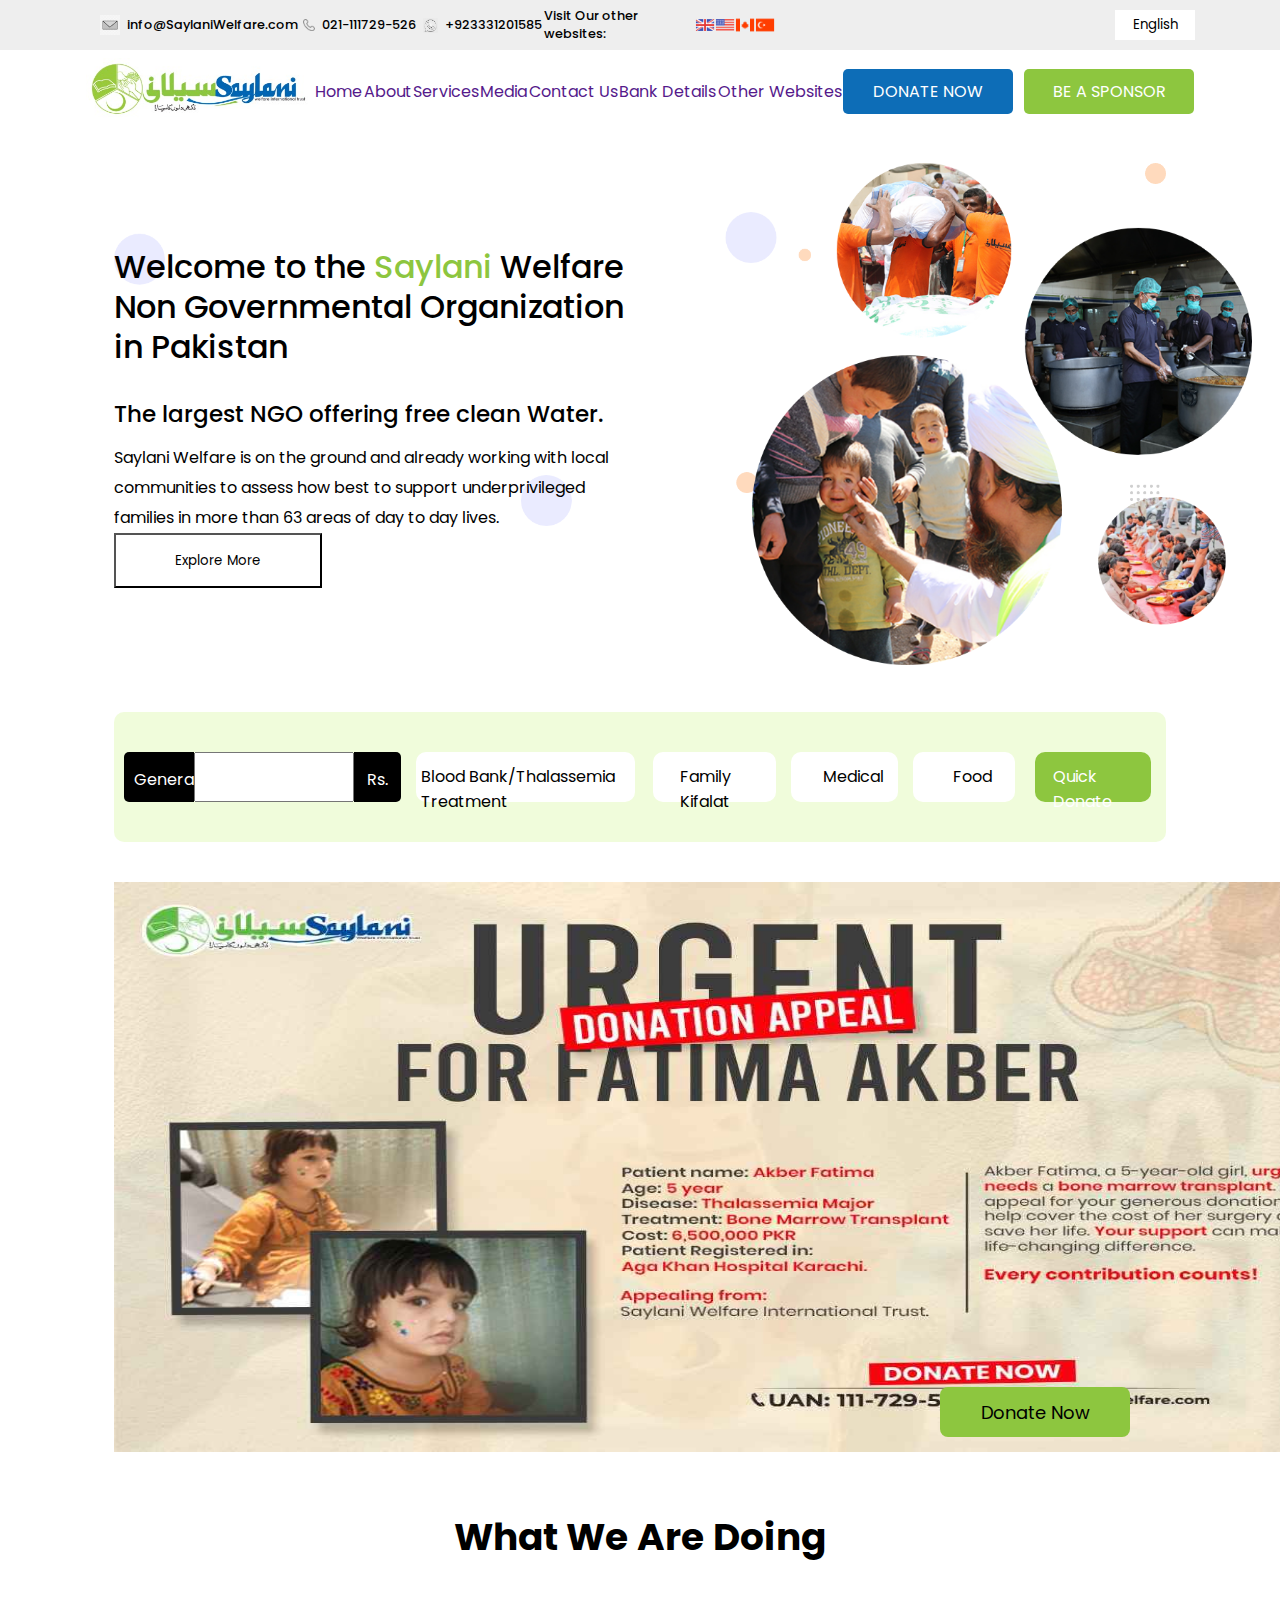
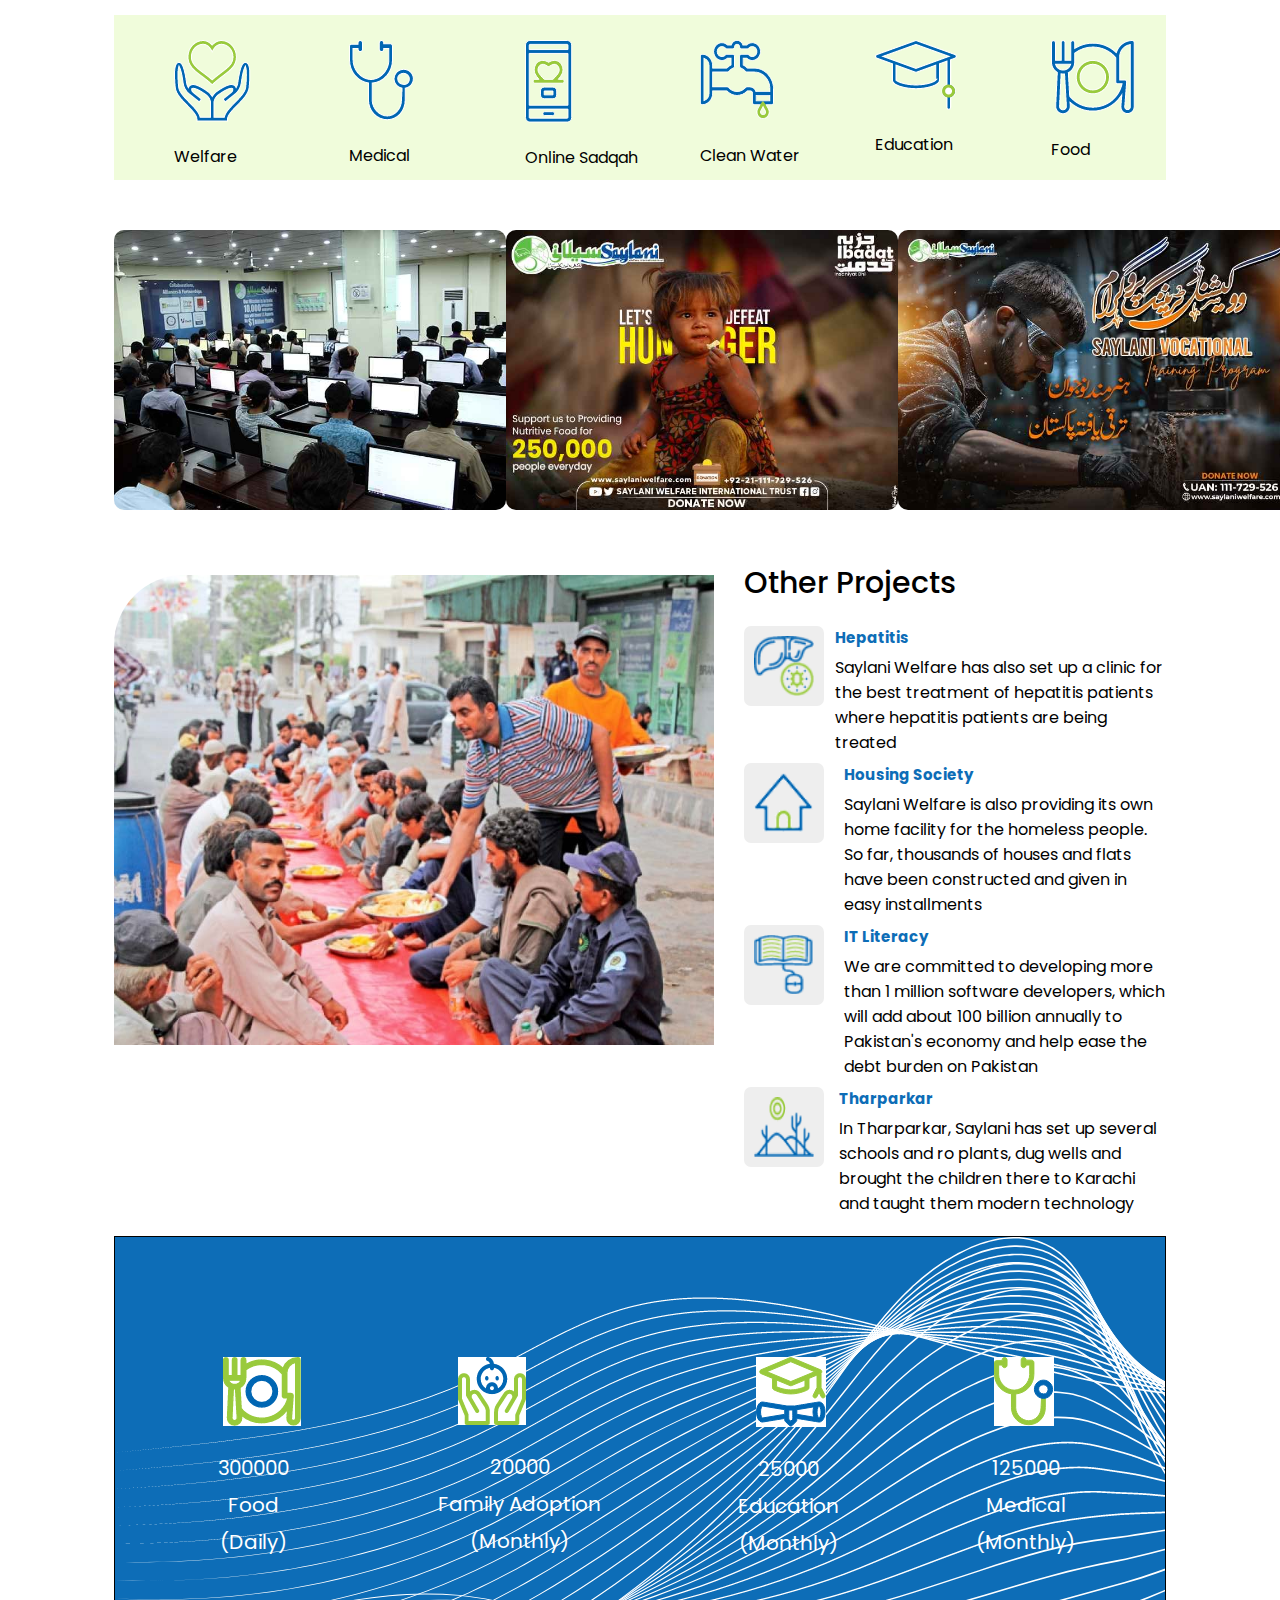
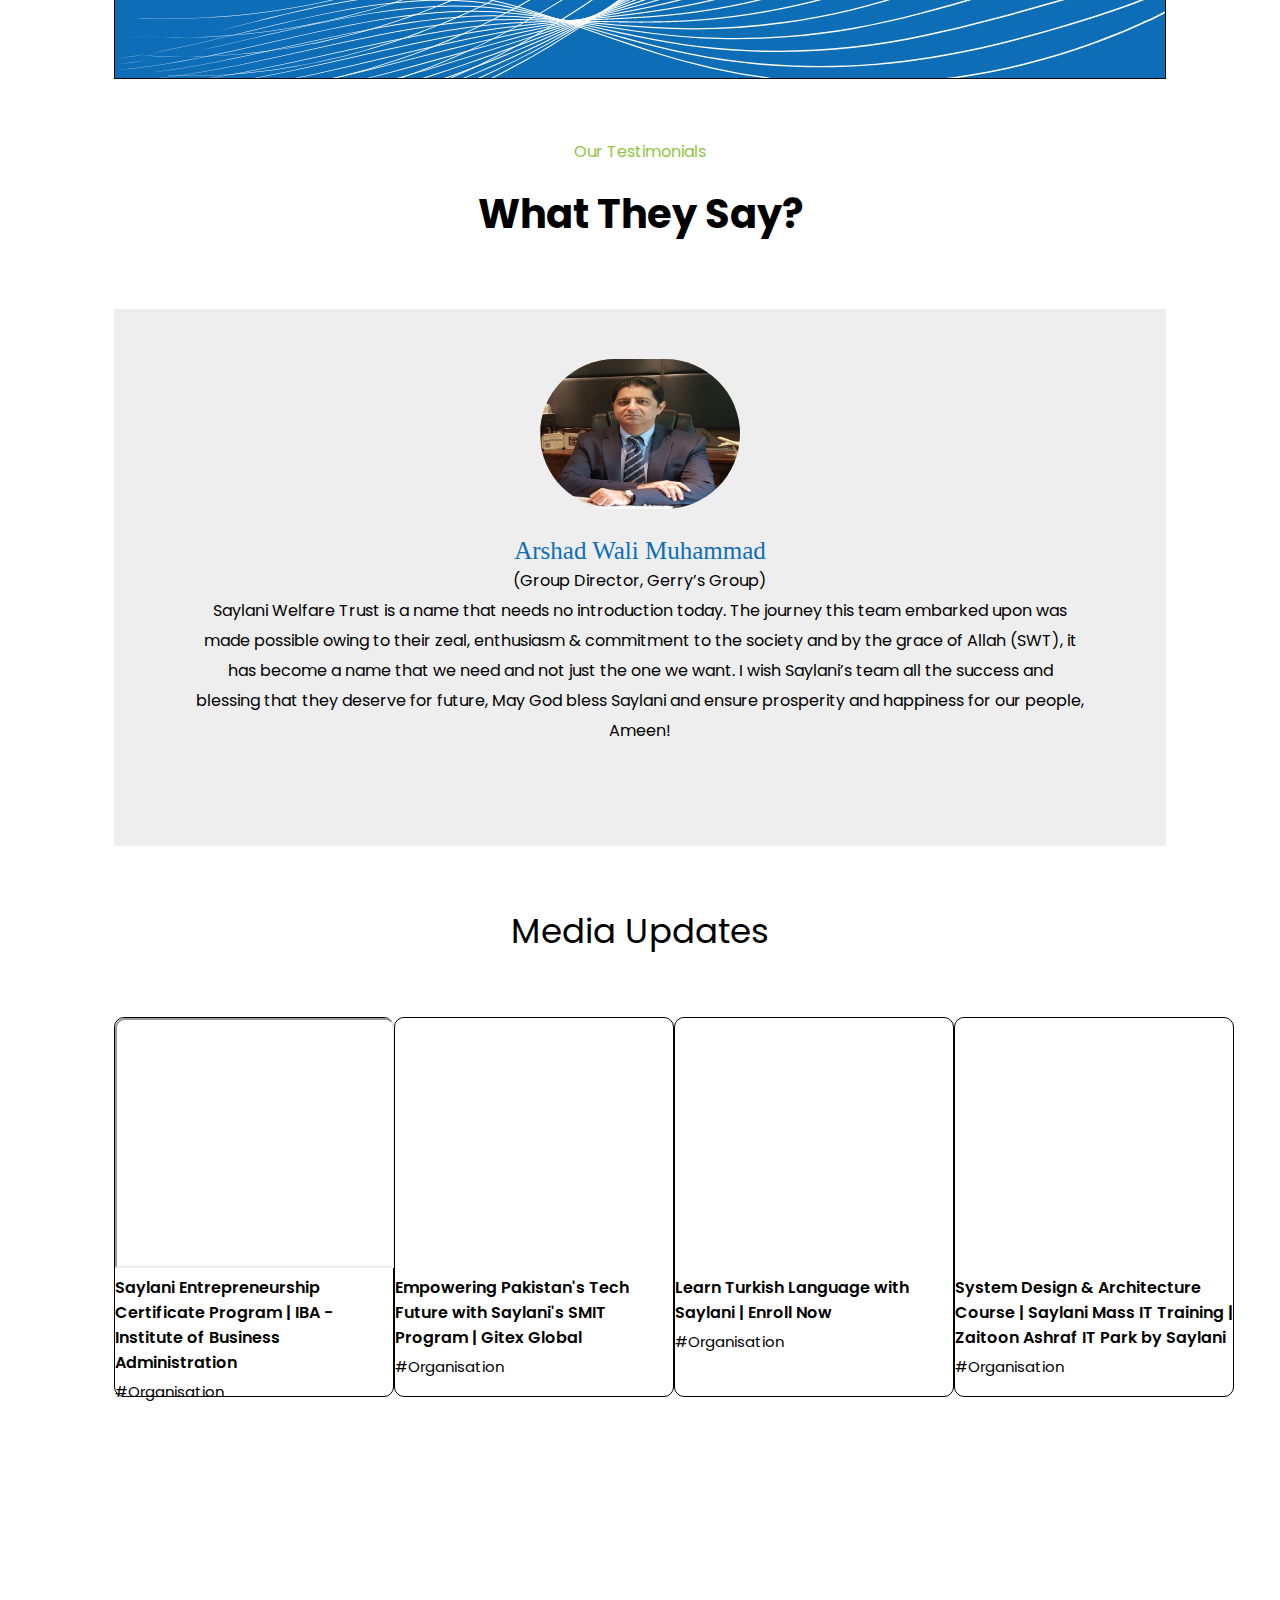
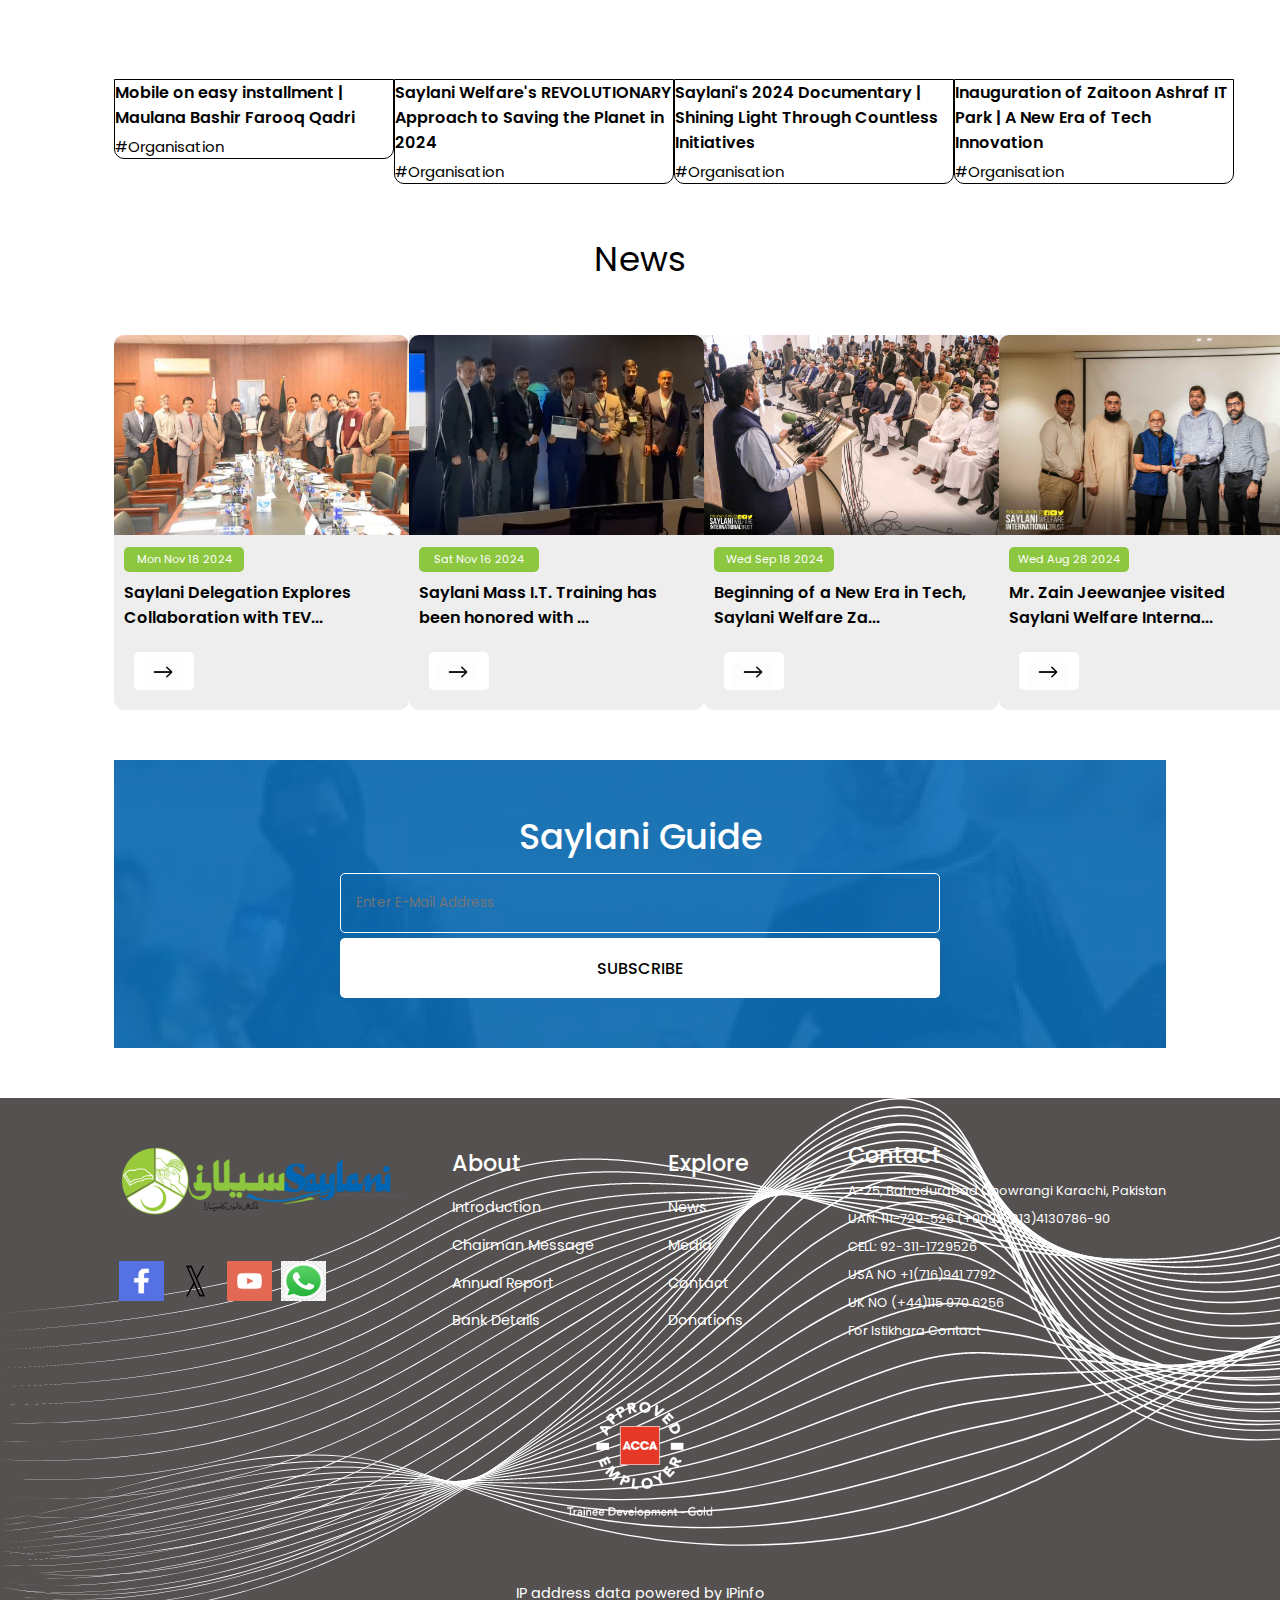
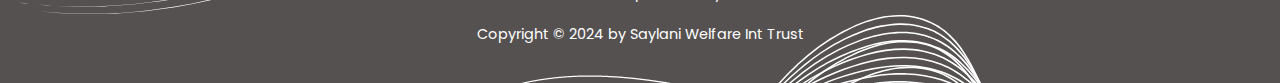
<file: index.html>
<!DOCTYPE html>
<html lang="en">
<head>
    <meta charset="UTF-8">
    <meta name="viewport" content="width=device-width, initial-scale=1.0">
    <title>Saylani Welfare Trust - PK</title>
    <link rel="stylesheet" href="./style.css">
    <link rel="preconnect" href="https://fonts.googleapis.com">
    <link rel="preconnect" href="https://fonts.gstatic.com" crossorigin>
    <link href="https://fonts.googleapis.com/css2?family=Poppins:ital,wght@0,100;0,200;0,300;0,400;0,500;0,600;0,700;0,800;0,900;1,100;1,200;1,300;1,400;1,500;1,600;1,700;1,800;1,900&display=swap" rel="stylesheet">
</head>
<body>

    <header class="links">
        <div class="link1">
            <img src="./images/pngtree-vector-message-icon-png-image_4267434.jpg" alt="">
            <p>info@SaylaniWelfare.com</p>
        </div>
        <div class="link2">
            <img src="./images/phone-call-icon-1024x1023-43n5tobu.png" alt="">
            <p>021-111729-526</p>
        </div>
        <div class="link3">
            <img src="./images/th (1).jpeg" alt="">
            <p>+923331201585</p>
        </div>
        <div class="link4">
            <p>Visit Our other websites:</p>
            <img src="./images/download (3).png" alt="">
            <img src="./images/download (2).png" alt="">
            <img src="./images/download (1).png" alt="">
            <img src="./images/download.png" alt="">
        </div>
        <div class="linkBtn">
            <input type="submit" value="English">
        </div>
    </header>

    <div class="header">

        <div class="img1">
            <img src="./images/IMG-20241110-WA0002.jpg" alt="Logo">
        </div>

        <a href="" class="nav">Home</a>
        <a href="" class="nav">About</a>
        <a href="" class="nav">Services</a>
        <a href="" class="nav">Media</a>
        <a href="" class="nav">Contact Us</a>
        <a href="" class="nav">Bank Details</a>
        <a href="" class="nav">Other Websites</a>

        <div class="buttons">
            <button class="donate">DONATE NOW</button>
            <button class="sponsorbtn">BE A SPONSOR</button>
        </div>
    </div>

    <div class="content">
        <div class="container1">
            <h2>Welcome to the <span>Saylani</span> Welfare Non Governmental Organization in Pakistan</h2>

            <h3>The largest NGO offering free clean Water.</h3>

            <p>Saylani Welfare is on the ground and already working with local communities to assess how best to support underprivileged families in more than 63 areas of day to day lives.</p>

            <div class="explorebtn">
                <button>Explore More</button>
            </div>
        </div>

        <div class="container2">
            <img src="./images/38.png" alt="Trust">
        </div>
    </div>

    <div class="donationContainer">

        <span class="general">General</span>
        <input type="number" name="" id="number">
        <div class="rs">Rs.</div>
        
            <div class="bloodBank">Blood Bank/Thalassemia Treatment</div>
        
            <div class="family">Family Kifalat</div>

            <div class="medical">Medical</div>
        
            <div class="food">Food</div>
        
            <div class="quickDonate">Quick Donate</div>
    </div>

    <div class="img2">
        <div class="donatebtn">
            <button>Donate Now</button>
        </div>
        <img src="./images/641ae885-e8cf-4d7b-b19e-6041ace8d890.jpg" alt="DONATION APPEAL">
    </div>

    <div class="heading">
        <h2>What We Are Doing</h2>
    </div>

    <div class="doing">
        <div class="box">
            <img src="./images/44.png" alt="">
            <div class="text">Welfare</div>
        </div>
        <div class="box">
            <img src="./images/41.png" alt="">
            <div class="text">Medical</div>
        </div>
        <div class="box">
            <img src="./images/39.png" alt="">
            <div class="text">Online Sadqah</div>
        </div>
        <div class="box">
            <img src="./images/40.png" alt="">
            <div class="text">Clean Water</div>
        </div>
        <div class="box">
            <img src="./images/48.png" alt="">
            <div class="text">Education</div>
        </div>
        <div class="box">
            <img src="./images/43.png" alt="">
            <div class="text">Food</div>
        </div>
    </div>

    <div class="imgContainer">
        <img src="./images/cbcbd0d4-16a9-49f9-a36b-292431441967.jpg" alt="Daily Food">

        <img src="./images/b0abff1d-a3f9-49a7-9d58-273bbc735561.jpg" alt="Flood Affectees">

        <img src="./images/c029347b-b528-4c27-8a1b-39366f5349d7.jpg" alt="Sponsor IT Student">
    </div>

    <div class="mainContainer">
        <div class="content1">
            <img src="./images/2178912-image-1584559620.jpg" alt="">
        </div>
        <div class="content2">
            <h2>Other Projects</h2>
            <div class="content3">
                <div class="content3-img">
                    <img src="./images/47.png" alt="Hepatitis">
                </div>
                <div class="text1">
                    <div class="text-heading">Hepatitis</div>
                    <p>Saylani Welfare has also set up a clinic for the best treatment of hepatitis patients where hepatitis patients are being treated</p>
                </div>
            </div>

            <div class="content3">
                <div class="content3-img">
                    <img src="./images/46.png" alt="Housing Society">
                </div>
                <div class="text2">
                    <div class="text-heading">Housing Society</div>
                    <p>Saylani Welfare is also providing its own home facility for the homeless people. So far, thousands of houses and flats have been constructed and given in easy installments</p>
                </div>
            </div>

            <div class="content3">
                <div class="content3-img">
                    <img src="./images/42.png" alt="IT Literacy">
                </div>
                <div class="text3">
                    <div class="text-heading">IT Literacy</div>
                    <p>We are committed to developing more than 1 million software developers, which will add about 100 billion annually to Pakistan's economy and help ease the debt burden on Pakistan</p>
                </div>
            </div>

            <div class="content3">
                <div class="content3-img">
                    <img src="./images/45.png" alt="Tharparkar">
                </div>
                <div class="text4">
                    <div class="text-heading">Tharparkar</div>
                    <p>In Tharparkar, Saylani has set up several schools and ro plants, dug wells and brought the children there to Karachi and taught them modern technology</p>
                </div>
            </div>
        </div>
    </div>

    <div class="mainContainer2">
        <div class="text-1">
            <img src="./images/50.png" alt="">
            <div class="text-2">
                <div>300000</div>
                <div>Food</div>
                <div>(Daily)</div>
            </div>
        </div>
        <div class="text-1">
            <img src="./images/49.png" alt="" id="text2-img"/>
            <div class="text-2">
                <div>20000</div>
                <div>Family Adoption</div>
                <div>(Monthly)</div>
            </div>
        </div>
        <div class="text-1">
            <img src="./images/51.png" alt="">
            <div class="text-2">
                <div>25000</div>
                <div>Education</div>
                <div>(Monthly)</div>
            </div>
        </div>
        <div class="text-1">
            <img src="./images/52.png" alt="">
            <div class="text-2">
                <div>125000</div>
                <div>Medical</div>
                <div>(Monthly)</div>
            </div>
        </div>
    </div>

    <div class="header1">
        <p>Our Testimonials</p>
        <h1>What They Say?</h1>
    </div>

    <div class="testimonials">
        <img src="./images/95.jpg" alt="Arshad Wali Muhammad">
        <p id="arshad-name">Arshad Wali Muhammad</p>
        <p>(Group Director, Gerry’s Group)</p>
        <p>Saylani Welfare Trust is a name that needs no introduction today. The journey this team embarked upon was made possible owing to their zeal, enthusiasm & commitment to the society and by the grace of Allah (SWT), it has become a name that we need and not just the one we want. I wish Saylani’s team all the success and blessing that they deserve for future, May God bless Saylani and ensure prosperity and happiness for our people, Ameen!</p>
    </div>

    <div class="media">
        <div class="head">
            <p>Media Updates</p>
        </div>

        <div class="media-video1">
            <div class="video1">
                <iframe src="https://www.youtube.com/embed/SbRUVJslyXc?si=BggOlINDnwCinlqI"></iframe>
                <div>
                    <p>Saylani Entrepreneurship Certificate Program | IBA - Institute of Business Administration</p>
                    <div>
                        <div class="hash">#Organisation</div>
                    </div>
                </div>
            </div>
            <div class="video1">
                <iframe src="https://www.youtube.com/embed/xwy8loTLztY?si=M7rY4mqBcjCkMgAP" frameborder="0"></iframe>
                <div>
                    <p>Empowering Pakistan's Tech Future with Saylani's SMIT Program | Gitex Global</p>
                    <div>
                        <div class="hash">#Organisation</div>
                    </div>
                </div>
            </div>
            <div class="video1">
                <iframe src="https://www.youtube.com/embed/3If-o-yQ8X8?si=K-etrZ3bB0Okda0m" frameborder="0"></iframe>
                <div>
                    <p>Learn Turkish Language with Saylani | Enroll Now</p>
                    <div>
                        <div class="hash">#Organisation</div>
                    </div>
                </div>
            </div>
            <div class="video1">
                <iframe src="https://www.youtube.com/embed/wn_oAwP_EKY?si=CQcZMF5IoPTttevm" frameborder="0"></iframe>
                <div>
                    <p>System Design & Architecture Course | Saylani Mass IT Training | Zaitoon Ashraf IT Park by Saylani</p>
                    <div>
                        <div class="hash">#Organisation</div>
                    </div>
                </div>
            </div>
        </div>

        <div class="media-video2">
            <div class="video2">
                <iframe src="https://www.youtube.com/embed/aNgs5T205Rg?si=k760ArKT2oo2Zu1k" frameborder="0"></iframe>
                <div class="video5-para">
                    <p>Mobile on easy installment | Maulana Bashir Farooq Qadri</p>
                    <div>#Organisation</div>
                </div>
            </div>
            <div class="video2">
                <iframe src="https://www.youtube.com/embed/qlaGquTSW9s?si=T-FZzc9ARtLahv_6" frameborder="0"></iframe>
                <div class="video6-para">
                    <p>Saylani Welfare's REVOLUTIONARY Approach to Saving the Planet in 2024</p>
                    <div>#Organisation</div>
                </div>
            </div>
            <div class="video2">
                <iframe src="https://www.youtube.com/embed/Nepg8S-4wHQ?si=dEyYa5p7gJDl3dfJ" frameborder="0"></iframe>
                <div class="video7-para">
                    <p>Saylani's 2024 Documentary | Shining Light Through Countless Initiatives</p>
                    <div>#Organisation</div>
                </div>
            </div>
            <div class="video2">
                <iframe src="https://www.youtube.com/embed/MLlgfTz_hVM?si=zcPfczlcXv9KIjQC" frameborder="0"></iframe>
                <div class="video8-para">
                    <p>Inauguration of Zaitoon Ashraf IT Park | A New Era of Tech Innovation</p>
                    <div>#Organisation</div>
                </div>
            </div>
        </div>
    </div>

    <div class="news">
        <div class="news-head">
            <p>News</p>
        </div>

        <div class="news-cards">
            <div class="card1">
                <img src="./images/aa867d5a-1751-4afa-bd40-17d6cc510b97.jpg" alt=""/>
                <div class="card-date">
                    <p>Mon Nov 18 2024</p>
                </div>
                <div class="card-para">
                    <p>Saylani Delegation Explores Collaboration with TEV...</p>
                </div>
                <div class="card-img">
                    <img src="./images/th (2).jpeg" alt="">
                </div>
            </div>

            <div class="card2">
                <img src="./images/bb3d1b28-7946-47ff-89f1-fa1258febf1a.png" alt="">
                <div class="card-date">
                    <p>Sat Nov 16 2024</p>
                </div>
                <div class="card-para">
                    <p>Saylani Mass I.T. Training has been honored with ...</p>
                </div>
                <div class="card-img">
                    <img src="./images/th (2).jpeg" alt="">
                </div>
            </div>

            <div class="card3">
                <img src="./images/bdbb9743-aef5-43bf-ab69-3ff5370b3e71.jpg" alt="">
                <div class="card-date">
                    <p>Wed Sep 18 2024</p>
                </div>
                <div class="card-para">
                    <p>Beginning of a New Era in Tech, Saylani Welfare Za...</p>
                </div>
                <div class="card-img">
                    <img src="./images/th (2).jpeg" alt="">
                </div>
            </div>

            <div class="card4">
                <img src="./images/507cbaaa-4f0f-4326-9408-ebd7f855209c.jpg" alt="">
                <div class="card-date">
                    <p>Wed Aug 28 2024</p>
                </div>
                <div class="card-para">
                    <p>Mr. Zain Jeewanjee visited Saylani Welfare Interna...</p>
                </div>
                <div class="card-img">
                    <img src="./images/th (2).jpeg" alt="">
                </div>
            </div>
        </div>
    </div>

    <div class="guideContainer">
        <div class="guideHead">
            <p>Saylani Guide</p>
        </div>
        <div class="guideInput">
            <div>
                <input type="email" name="email" id="guideEmail" placeholder="Enter E-Mail Address"/>
            </div>
            <div class="btn">
                <input type="submit" name="submit" id="guideBtn" value="SUBSCRIBE">
            </div>

        </div>
    </div>

    <div class="footer">

        <div class="foot">
            <div class="section1">
                <div class="section1-head">
                    <img src="./images/logo_saylaniwelfare.22bf709605809177256c.png" alt="Saylani Logo">
                </div>
                <div class="section1-logo">
                    <img src="./images/facebook.png" alt="">
                    <img src="./images/Twitter-Logо.97ae68df303b17d47294.png" alt="" id="img">
                    <img src="./images/youtube.png" alt="">
                    <img src="./images/10000485.jpg" alt="">
                </div>
            </div>
    
            <div class="section2">
                <div>
                    <p>About</p>
                </div>
                <a href="">Introduction</a>
                <a href="">Chairman Message</a>
                <a href="">Annual Report</a>
                <a href="">Bank Details</a>
            </div>
    
            <div class="section3">
                <div>
                    <p>Explore</p>
                </div>
                <a href="">News</a>
                <a href="">Media</a>
                <a href="">Contact</a>
                <a href="">Donations</a>
            </div>
    
            <div class="section4">
                <div>
                    <span>Contact</span>
                </div>
                <p>A-25, Bahadurabad Chowrangi Karachi, Pakistan</p>
                <p>UAN: 111-729-526 (+0092-213)4130786-90</p>
                <p>CELL: 92-311-1729526</p>
                <p>USA NO +1(716)941 7792</p>
                <p>UK NO (+44)115 970 6256</p>
                <p>For Istikhara Contact</p>
            </div>
        </div>

        <div class="acca">
            <img src="./images/acca-approved-trainee-development-gold-logo-dark_dbuqdu.png" alt="ACCA IMG">
        </div>

        <div class="ip">
            <p>IP address data powered by IPinfo</p>
        </div>

        <div class="copyright">
            <p>Copyright © 2024 by Saylani Welfare Int Trust</p>
        </div>
    </div>

</body>
</html>
</file>
<file: style.css>
@import url('https://fonts.googleapis.com/css2?family=Poppins:ital,wght@0,100;0,200;0,300;0,400;0,500;0,600;0,700;0,800;0,900;1,100;1,200;1,300;1,400;1,500;1,600;1,700;1,800;1,900&display=swap');

*{
    margin: 0;
    padding: 0;
    box-sizing: border-box;
    font-family: "Poppins", sans-serif;
}

.links{
    display: flex;
    padding-left: 100px;
    padding-right: 85px;
    height: 50px;
    background-color: #EEEEEE;
}

.links p{
    font-size: 0.8rem;
    font-weight: 500;
}

.link1{
    display: flex;
    justify-content: center;
    align-items: center;
    width: 220px;
}

.link1:hover{
    cursor: pointer;
}

.link1 img{
    width: 20px;
    height: 20px;
    margin-right: 7px;
}

.link2{
    display: flex;
    justify-content: center;
    align-items: center;
    width: 160px;
}

.link2:hover{
    cursor: pointer;
}

.link2 img{
    width: 12px;
    height: 12px;
    margin-right: 7px;
}

.link3{
    display: flex;
    justify-content: center;
    align-items: center;
    width: 160px;
}

.link3:hover{
    cursor: pointer;
}

.link3 img{
    width: 15px;
    height: 15px;
    margin-right: 7px;
}

.link4{
    display: flex;
    justify-content: space-evenly;
    align-items: center;
    width: 300px;
}

.link4:hover{
    cursor: pointer;
}

.link4 img{
    width: 20px;
    height: 20px;
}

.linkBtn{
    display: flex;
    justify-content: center;
    align-items: center;
    width: 100px;
    margin-left: 340px;
}

.linkBtn input:hover{
    cursor: pointer;
}

.linkBtn input{
    width: 80px;
    height: 30px;
    border: none;
    background-color: white;
}

.header{
    display: flex;
    position: sticky;
    top: 0;
    z-index: 1;
    background-color: white;
    justify-content: space-around;
    align-items: center;
    padding-left: 85px;
    padding-right: 85px;
    padding-bottom: 8px;
    padding-top: 8px;
}

.img1 img{
    width: 228px;
    height: 60px;
    cursor: pointer;
}

.nav{
    text-decoration: none;
    cursor: pointer;
}

.buttons button{
    width: 170px;
    height: 45px;
    font-size: 16px;
    cursor: pointer;
    color: white;
    border-radius: 5px;
}

.sponsorbtn{
    background: #8DC63f;
    border: none;
}

.donate{
    margin-right: 7px;
    border: none;
    background: #0D6DB7;
}

.content{
    display: flex;
    margin-top: 30px;
    background-image: url(./images/carousal_background.d77d94e41c5a71ae581f.png);
    background-color: white;
    background-repeat: no-repeat;
    background-size: cover;
    background-size: 100%;
    margin-left: 114px;
    margin-right: 114px;

}

.container1{
    width: 53%;
    display: flex;
    flex-direction: column;
    justify-content: center;
    padding-right: 30px;
}

.container1 span{
    color: #8DC63F;
}

.container1 h2{
    font-size: 32px;
    font-weight: 500;
    line-height: 40px;
    margin-bottom: 30px;
    font-family: "Poppins", sans-serif;
}

.container1 h3{
    font-size: 23px;
    font-weight: 500;
    margin-bottom: 12px;
}

.container1 p{
    font-size: 16px;
    line-height: 30px;
}

.explorebtn button{
    width: 208px;
    height: 55px;
    cursor: pointer;
    background-color: transparent;
}

.container2{
    width: 40%;
    padding-left: 80px;
}

.container2 img{
    width: 500px;
}

.donationContainer{
    display: flex;
    align-items: center;
    justify-content: start;
    margin-left: 114px;
    margin-right: 114px;
    background-color: #B6EF4933;
    margin-top: 40px;
    margin-bottom: 40px;
    border-radius: 10px;
    height: 130px;
}

.bloodBank{
    width: 315px;
    height: 50px;
    margin-left: 15px;
    padding-top: 12px;
    color: black;
    padding-left: 5px;
    border-radius: 10px;
    background-color: #FFFFFF;
    cursor: pointer;
}

.bloodBank:hover{
    color: white;
    background: #000;
}

.family{
    width: 165px;
    height: 50px;
    margin-left: 18px;
    padding-top: 12px;
    padding-left: 27px;
    border-radius: 10px;
    background-color: #FFFFFF;
    cursor: pointer;
}

.family:hover{
    color: white;
    background: #000;
}

.medical{
    width: 140px;
    height: 50px;
    margin-left: 15px;
    padding-top: 12px;
    padding-left: 32px;
    border-radius: 10px;
    background-color: #FFFFFF;
    cursor: pointer;
}

.medical:hover{
    color: white;
    background: #000;
}

.food{
    width: 130px;
    height: 50px;
    margin-left: 15px;
    padding-top: 12px;
    padding-left: 40px;
    border-radius: 10px;
    background-color: #FFFFFF;
    cursor: pointer;
}

.food:hover{
    color: white;
    background: #000;
}

.quickDonate{
    width: 160px;
    height: 50px;
    margin-left: 20px;
    padding-top: 12px;
    padding-left: 18px;
    border-radius: 10px;
    margin-right: 15px;
    color: white;
    background: #8DC63F;
    cursor: pointer;
}

.general{
    height: 50px;
    width: 70px;
    padding: 10px;
    margin-left: 10px;
    padding-top: 15px;
    color: white;
    border-top-left-radius: 5px;
    border-bottom-left-radius: 5px;
    background-color: #000;
}

.rs{
    width: 50px;
    height: 50px;
    padding: 13px;
    border-top-right-radius: 5px;
    border-bottom-right-radius: 5px;
    color: white;
    padding-top: 15px;
    background-color: #000;
}

#number{
    width: 160px;
    height: 50px;
}

.img2{
    margin-left: 114px;
}

.img2 img{
    width: 1248px;
    height: 570px;
}

.donatebtn {
    position: relative;
}

.donatebtn button{
    position: absolute;
    right: 150px;
    top: 505px;
    width: 190px;
    height: 50px;
    font-size: 18px;
    cursor: pointer;
    border-radius: 8px;
    border: none;
    background: #8DC63f;
}

.heading{
    text-align: center;
    margin-top: 50px;
    font-size: 25px;
}

.doing{
    display: flex;
    margin-top: 50px;
    margin-left: 114px;
    margin-right: 114px;
    justify-content: space-between;
}

.box{
    width: 185px;
    height: 165px;
    padding-top: 25px;
    padding-left: 60px;
    background-color: #B6EF4933;
}

.text{
    margin-top: 15px;
}

.imgContainer{
    display: flex;
    justify-content: space-between;
    margin-left: 114px;
    margin-top: 50px;
    margin-right: 114px;
}

.imgContainer img{
    width: 400px;
    height: 280px;
    border-radius: 10px;
    cursor: pointer;
}

.mainContainer{
    display: flex;
    margin-top: 50px;
    margin-left: 114px;
    margin-right: 114px;
}

.content1{
    margin-top: 15px;
}

.content1 img{
    border-top-left-radius: 70px;
    width: 600px;
    height: 470px;
}

.content2{
    margin-left: 30px;
}

.content2 h2{
    font-size: 30px;
    font-weight: 500;
    margin-bottom: 20px;
}

.content3{
    display: flex;
    margin-top: 8px;
}

.content3 img{
    width: 60px;
    height: 60px;
}

.content3-img{
    width: 120px;
    height: 80px;
    padding: 10px;
    border-radius: 7px;
    background-color: #EEEEEE;
}

.text1{
    padding-left: 11px;
}

.text2{
    padding-left: 20px;
}

.text3{
    padding-left: 20px;
}

.text4{
    padding-left: 15px;
}

.text-heading{
    font-size: 15px;
    font-weight: bold;
    color: #0D6DB7;
    margin-bottom:6px;
}

.text-heading p{
    font-size: 12px;
}

.mainContainer2{
    display: flex;
    margin-left: 114px;
    margin-right: 114px;
    padding-left: 90px;
    padding-right: 90px;
    padding-top: 120px;
    padding-bottom: 120px;
    margin-top: 20px;
    background-image: url(./images/upcoming_background.a669f19ea2aee3c7e10f.png);
    background-color: #0D6DB7;
    justify-content: space-between;
    border: 1px solid black;
}

.text-1 img{
    margin-left: 18px;
    background-color: white;
}

#text2-img{
    margin-left: 20px;
}

.text-2{
    text-align: center;
    margin-top: 20px;
}

.text-2 div{
    font-size: 20px;
    margin-top: 7px;
    color: white;
}

.header1{
    margin-top: 60px;
    text-align: center;
}

.header1 p{
    color: #8DC63f;
}

.header1 h1{
    margin-top: 20px;
    margin-bottom: 20px;
    font-size: 40px;
}

.testimonials{
    text-align: center;
    margin-top: 65px;
    padding-top: 50px;
    margin-left: 114px;
    margin-right: 114px;
    padding-bottom: 100px;
    padding-left: 80px;
    padding-right: 80px;
    background-color: #EEEEEE;
}

.testimonials img{
    width: 200px;
    height: 150px;
    border-radius: 170px;
    margin-bottom: 20px;
}

.testimonials p{
    line-height: 30px;
}

#arshad-name{
    font-size: 25px;
    color: #0D6DB7;
    font-family: "Poppins-Regular";
}

.media-video1{
    display: flex;
    justify-content: space-between;
}

.media {
    margin-left: 114px;
    margin-right: 114px;
}

.head {
    text-align: center;
    margin-top: 60px;
    margin-bottom: 60px;
}

.head p{
    font-size: 34px;
}

.media-video1 iframe{
    height: 250px;
    width: 280px;
    border-top-left-radius: 10px;
    border-top-right-radius: 10px;
}

.video1{
    width: 280px;
    height: 380px;
    border-radius: 10px;
    border: 1px solid black;
}

.video1 p{
    font-weight: 550;
}

.hash{
    font-size: 15px;
    margin-top: 5px;
}

.media-video2{
    margin-top: 25px;
    display: flex;
    justify-content: space-between;
}

.video2 iframe{
    height: 250px;
    width: 280px;
    border-top-left-radius: 10px;
    border-top-right-radius: 10px;
}

.video5-para{
    width: 280px;
    border-bottom-left-radius: 10px;
    border-bottom-right-radius: 10px;
    border: 1px solid black;
}

.video5-para p{
    font-weight: 550;
}

.video6-para{
    width: 280px;
    border-bottom-left-radius: 10px;
    border-bottom-right-radius: 10px;
    border: 1px solid black;
}

.video6-para p{
    font-weight: 550;
}

.video7-para{
    width: 280px;
    border-bottom-left-radius: 10px;
    border-bottom-right-radius: 10px;
    border: 1px solid black;
}

.video7-para p{
    font-weight: 550;
}

.video8-para{
    width: 280px;
    border-bottom-left-radius: 10px;
    border-bottom-right-radius: 10px;
    border: 1px solid black;
}

.video8-para p{
    font-weight: 550;
}

.video5-para div{
    font-size: 15px;
    margin-top: 5px;
}

.video6-para div{
    font-size: 15px;
    margin-top: 5px;
}

.video7-para div{
    font-size: 15px;
    margin-top: 5px;
}

.video8-para div{
    font-size: 15px;
    margin-top: 5px;
}

.news{
    margin-left: 114px;
    margin-right: 114px;
    margin-top: 50px;
}

.news-head{
    text-align: center;
    font-size: 34px;
    margin-bottom: 50px;
}

.news-cards{
    display: flex;
    justify-content: space-between;
}

.news-cards img{
    height: 200px;
    width: 295px;
    border-top-left-radius: 10px;
    border-top-right-radius: 10px;
}

.card-img{
    width: 60px;
    height: 38px;
    padding-left: 9px;
    padding-top: 5px;
    margin-bottom: 20px;
    margin-left: 20px;
    border-radius: 5px;
    background-color: white;
}

.card-img img{
    width: 40px;
    height: 30px;
}

.card1{
    border-top-left-radius: 10px;
    border-top-right-radius: 10px;
    border-bottom-left-radius: 10px;
    border-bottom-right-radius: 10px;
    background-color: #EEEEEE;
}

.card2{
    border-bottom-left-radius: 10px;
    border-bottom-right-radius: 10px;
    background-color: #EEEEEE;
}

.card3{
    border-bottom-left-radius: 10px;
    border-bottom-right-radius: 10px;
    background-color: #EEEEEE;
}

.card4{
    border-bottom-left-radius: 10px;
    border-bottom-right-radius: 10px;
    background-color: #EEEEEE;
}

.card-date{
    width:120px;
    height: 25px;
    display: flex;
    justify-content: center;
    align-items: center;
    background: blue;
    border-radius: 5px;
    margin-left: 10px;
    margin-top: 5px;
    background-color: #8DC63f;
}

.card-date p{
    color: white;
    text-align: center;
    font-size: 0.7rem;
}

.card-para{
    width:295px;
    height: 80px;
    padding-left: 10px;
    padding-top: 8px;
    padding-right: 10px;
    padding-bottom: 10px;
}

.card-para p{
    font-size: 1rem;
    font-weight: 600;
}

.guideContainer{
    margin-left: 114px;
    margin-right: 114px;
    margin-top: 50px;
    margin-bottom: 50px;
    padding: 50px;
    display: flex;
    flex-direction: column;
    align-items: center;
    background-image: url(./images/guide_back.3a5127e910c15a49f875.png);
    background-color: #0D6DB7;
}

.guideHead p{
    font-size: 2.2rem;
    font-weight: 500;
    color: white;
}

#guideEmail{
    width: 600px;
    height: 60px;
    margin-top: 10px;
    padding: 15px;
    border-radius: 5px;
    background: transparent;
    color: #ffffffe1;
    border: 1px solid white;
}

#guideBtn{
    width: 600px;
    height: 60px;
    padding: 15px;
    margin-top: 5px;
    font-size: 1rem;
    font-weight: 500;
    border: none;
    border-radius: 5px;
    background-color: white;
}

.footer{
    width: 100%;
    height: 585px;
    background-image: url(./images/upcoming_background.a669f19ea2aee3c7e10f.png);
    background-color: rgba(43, 38, 38, 0.8);
}

.foot{
    display: flex;
    justify-content: space-between;
    width: 100%;
    height: 280px;
    padding-left: 114px;
    padding-right: 114px;
}

.section1{
    height: 72%;
    width: 25%;
    display: flex;
    flex-direction: column;
    margin-top: 25px;
    justify-content: space-around;
}

.section1-logo img{
    width: 45px;
    height: 40px;
    margin-left: 5px;
}

.section1-head img{
    width: 300px;
    height: 80px;
}

.section2{
    display: flex;
    flex-direction: column;
    justify-content: space-around;
    height: 72%;
    margin-top: 40px;
}

.section2 p{
    color: white;
    font-size: 1.4rem;
    font-weight: 500;
}

.section2 a{
    color: white;
    font-size: 0.9rem;
    text-decoration: none;
}

.section3{
    display: flex;
    flex-direction: column;
    width: 10%;
    height: 72%;
    justify-content: space-around;
    margin-top: 40px;
}

.section3 p{
    font-size: 1.4rem;
    font-weight: 500;
}

.section3 a{
    color: white;
    font-size: 0.9rem;
    text-decoration: none;
}

.section4{
    display: flex;
    flex-direction: column;
    height: 72%;
    justify-content: space-between;
    margin-top: 40px;
}

.section3 p{
    color: white;
}

.section4 span{
    color: white;
    font-size: 1.4rem;
    font-weight: 500;
}

.section4 p{
    color: white;
    font-size: 0.8rem;
}

.acca{
    display: flex;
    justify-content: center;
    margin-top: 20px;
    margin-bottom: 20px;
}

.acca img{
    width: 210px;
    height: 130px;
}

.ip{
    display: flex;
    justify-content: center;
    margin-top: 55px;
    margin-bottom: 20px;
}

.ip p{
    color: white;
    font-size: 0.9rem;
}

.copyright{
    display: flex;
    justify-content: center;
}

.copyright p{
    color: white;
    font-size: 0.9rem;
}
</file>
